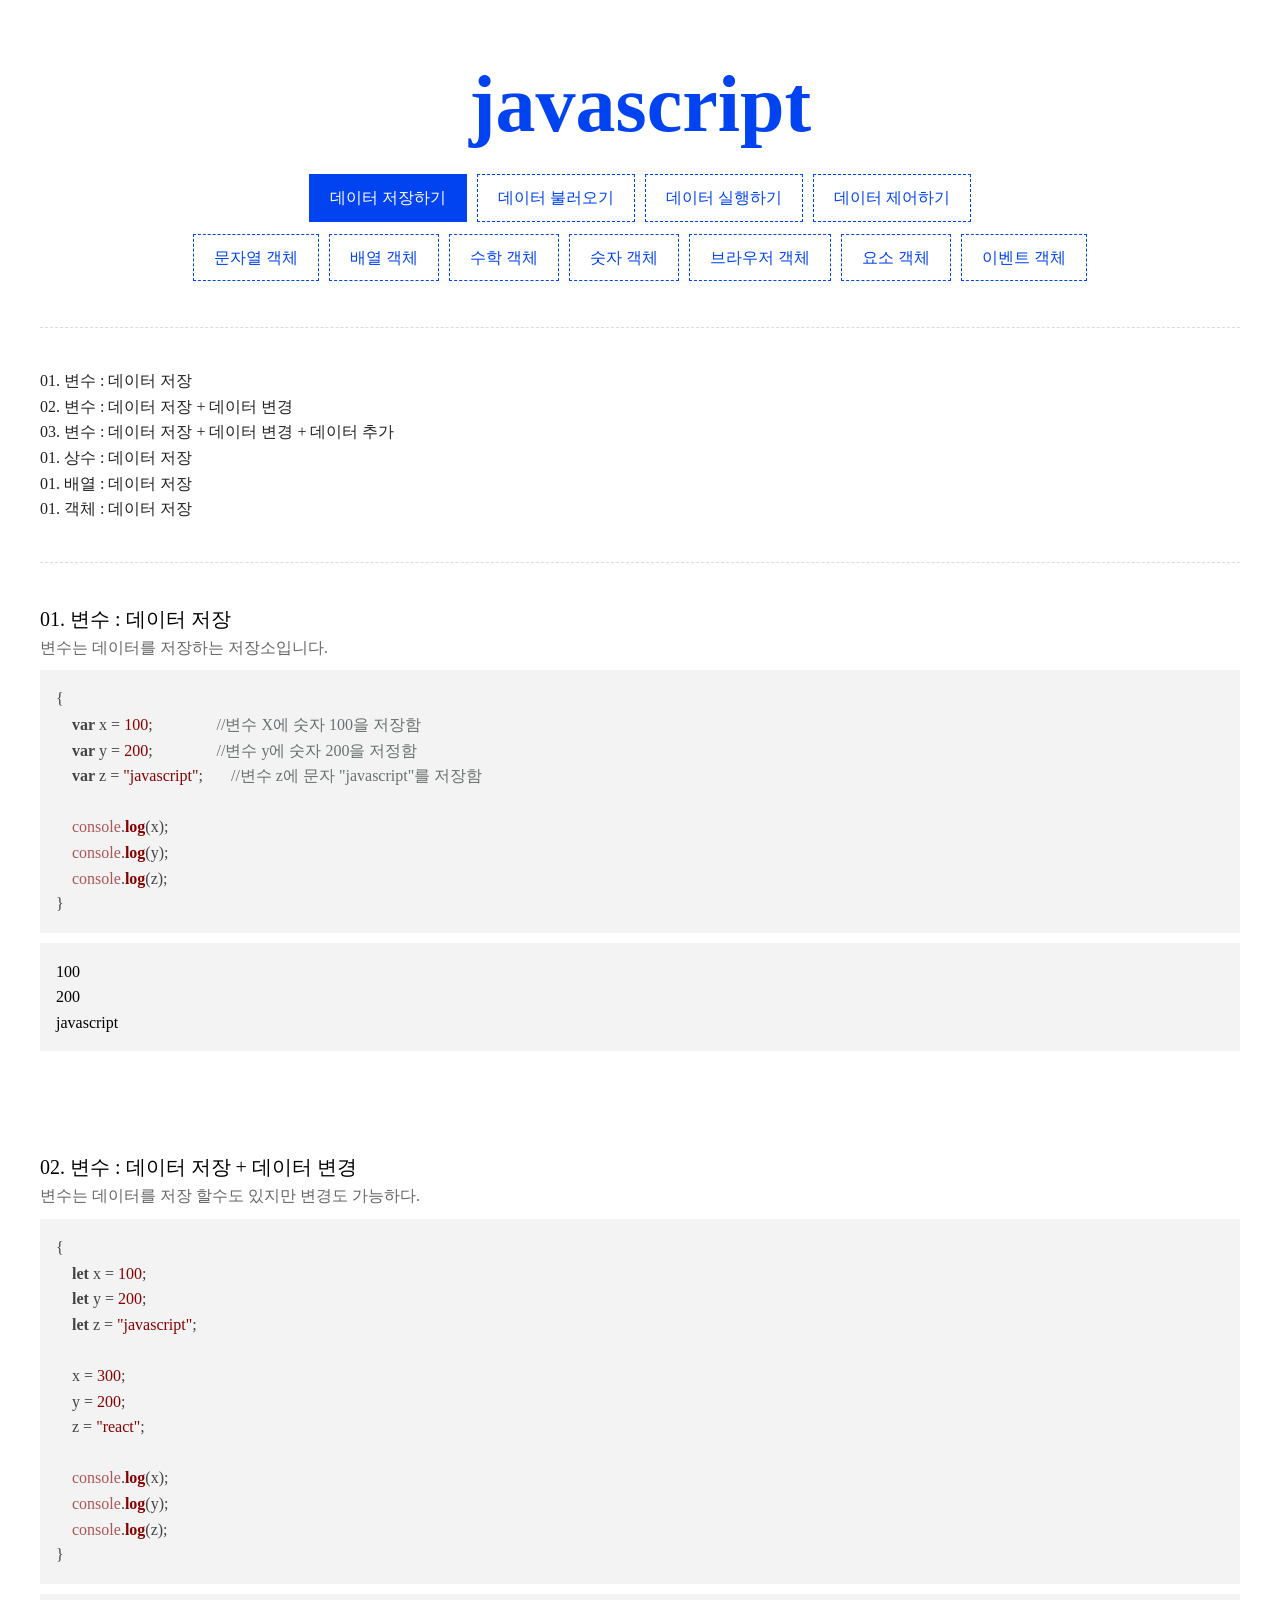
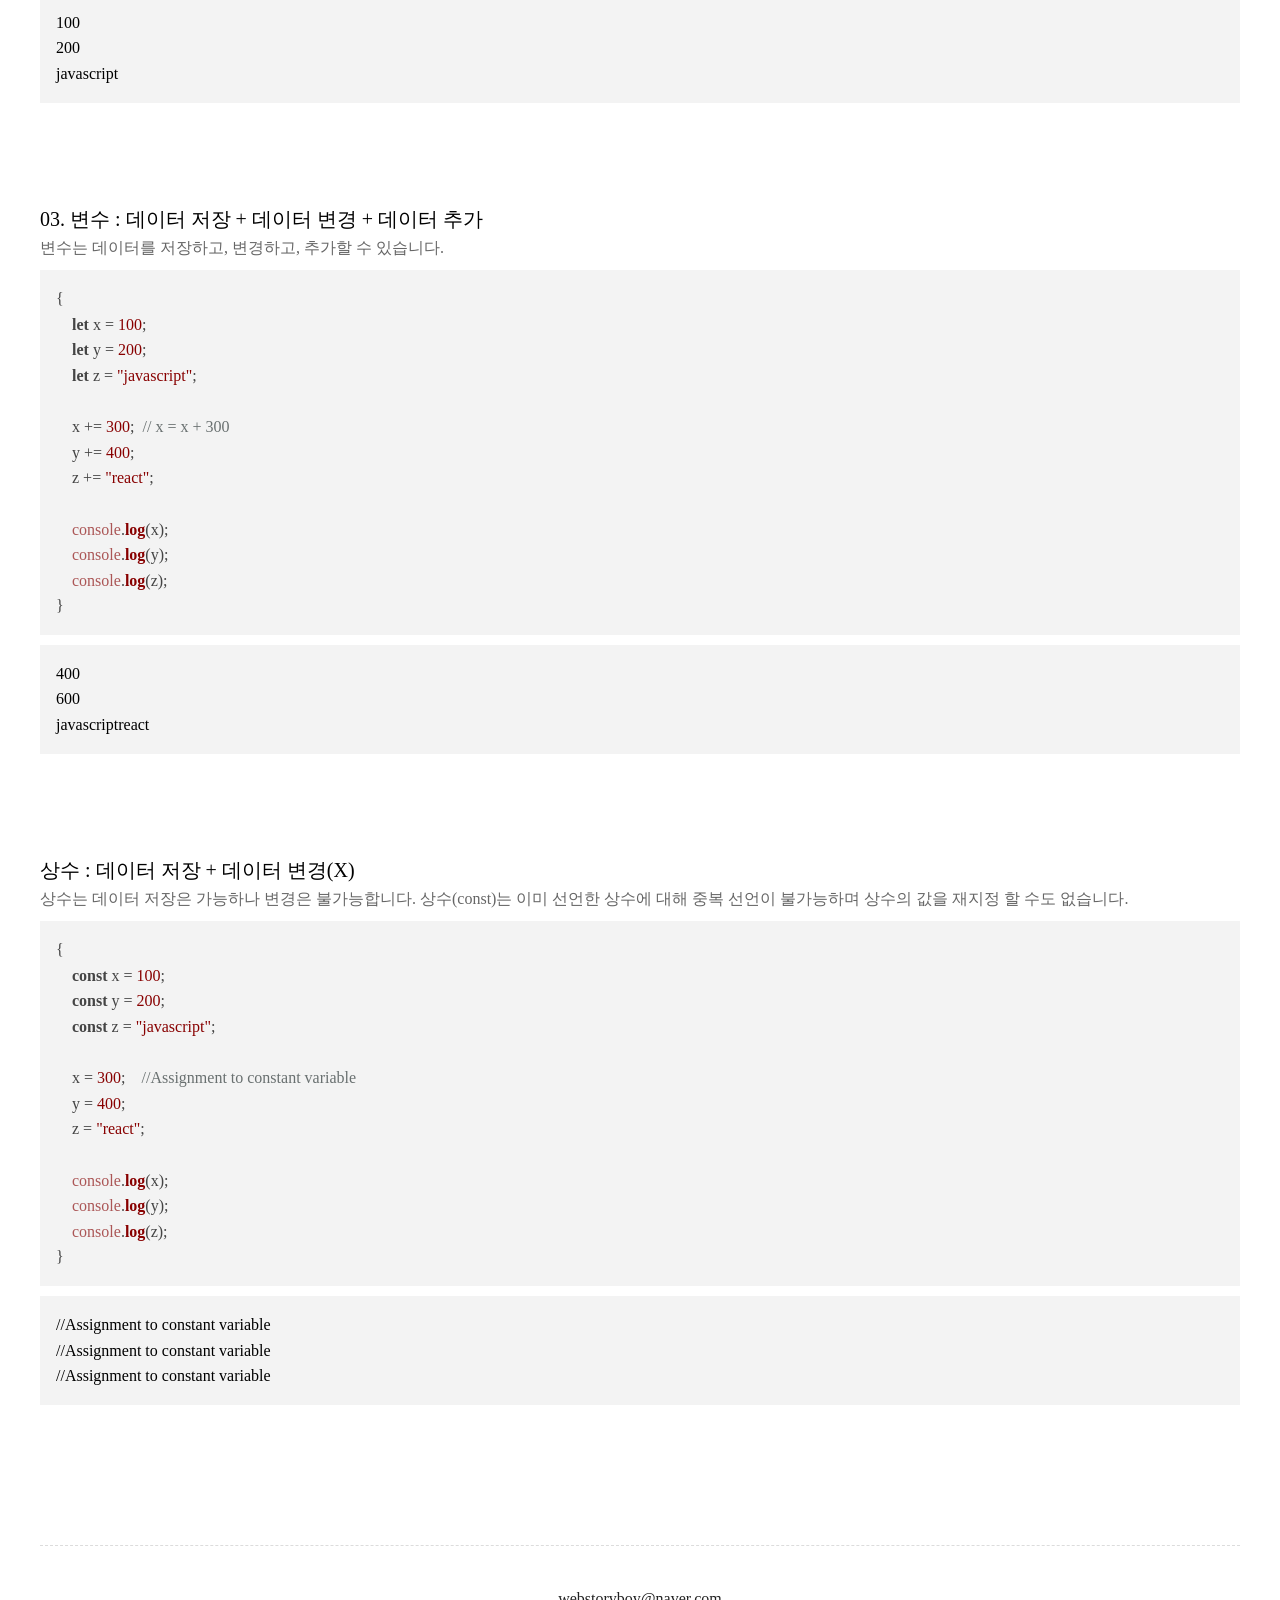
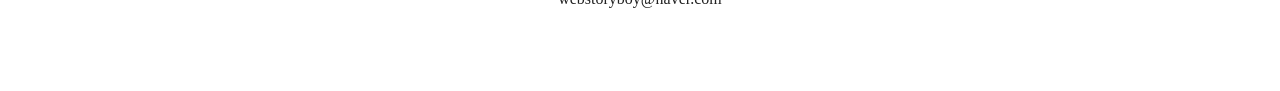
<file: javascript/javascript01.html>
<!DOCTYPE html>
<html lang="ko">
<head>
    <meta charset="UTF-8">
    <meta http-equiv="X-UA-Compatible" content="IE=edge">
    <meta name="viewport" content="width=device-width, initial-scale=1.0">
    <title>Javascript : 데이터 저장하기</title>

    <link rel="stylesheet" href="assets/css/style.css">
    <link rel="stylesheet" href="assets/css/default.min.css">

    <link rel="shortcut icon" href="assets/ico/javascript.ico">
    <link rel="apple-touch-icon" sizes="180x180" href="assets/ico/javascript192x192.png">
    <link rel="icon" type="image/png" sizes="192x192"  href="assets/ico/javascript192x192.png">
</head>
<body>
    <header id="header">
        <h1><a href="index.html">javascript</a></h1>
        <nav>
            <ul>
                <li class="active"><a href="javascript01.html">데이터 저장하기</a></li>
                <li><a href="javascript02.html">데이터 불러오기</a></li>
                <li><a href="javascript03.html">데이터 실행하기</a></li>
                <li><a href="javascript04.html">데이터 제어하기</a></li>
            </ul>
            <ul>
                <li><a href="javascript05.html">문자열 객체</a></li>
                <li><a href="javascript06.html">배열 객체</a></li>
                <li><a href="javascript07.html">수학 객체</a></li>
                <li><a href="javascript08.html">숫자 객체</a></li>
                <li><a href="javascript09.html">브라우저 객체</a></li>
                <li><a href="javascript10.html">요소 객체</a></li>
                <li><a href="javascript11.html">이벤트 객체</a></li>
            </ul>
        </nav>
    </header>
    <!-- //header -->
    
    <main id="main">
        <div class="container">
            <div class="main__menu">
                <ul>
                    <li><a href="#">01. 변수 : 데이터 저장</a></li>
                    <li><a href="#">02. 변수 : 데이터 저장 + 데이터 변경</a></li>
                    <li><a href="#">03. 변수 : 데이터 저장 + 데이터 변경 + 데이터 추가</a></li>

                    <li><a href="#">01. 상수 : 데이터 저장</a></li>
                    <li><a href="#">01. 배열 : 데이터 저장</a></li>
                    <li><a href="#">01. 객체 : 데이터 저장</a></li>
                </ul>
            </div>
            <div class="main__sample">
                <div id="sample01" class="sample">
                    <h3>01. 변수 : 데이터 저장</h3>
                    <p>변수는 데이터를 저장하는 저장소입니다.</p>
                    <div class="script">
<pre><code class="language-js">{
    var x = 100;                //변수 X에 숫자 100을 저장함
    var y = 200;                //변수 y에 숫자 200을 저정함
    var z = "javascript";       //변수 z에 문자 "javascript"를 저장함

    console.log(x);
    console.log(y);
    console.log(z);
}
</code></pre>
                    </div>
                    <div class="result">
                        100<br>
                        200<br>
                        javascript
                    </div>
                </div>
                <!-- //sample01 -->

                <div id="sample02" class="sample">
                    <h3>02. 변수 : 데이터 저장 + 데이터 변경</h3>
                    <p>변수는 데이터를 저장 할수도 있지만 변경도 가능하다.</p>
                    <div class="script">
<pre><code code class="language-js">{
    let x = 100;
    let y = 200;
    let z = "javascript";

    x = 300;
    y = 200;
    z = "react";

    console.log(x);
    console.log(y);
    console.log(z);    
}
</code></pre>
                    </div>
                    <div class="result">
                        100<br>
                        200<br>
                        javascript
                    </div>
                </div>
                <!-- //sample02 -->

                <div id="sample03" class="sample">
                    <h3>03. 변수 : 데이터 저장 + 데이터 변경 + 데이터 추가</h3>
                    <p>변수는 데이터를 저장하고, 변경하고, 추가할 수 있습니다.</p>
                    <div class="script">
<pre><code code class="language-js">{
    let x = 100;
    let y = 200;
    let z = "javascript";

    x += 300;  // x = x + 300
    y += 400; 
    z += "react";

    console.log(x);
    console.log(y);
    console.log(z);
}    
</code></pre>
                    </div>
                    <div class="result">
                        400<br>
                        600<br>
                        javascriptreact
                    </div>
                </div>
                <!-- //sample03 -->

                <div id="sample04" class="sample">
                    <h3>상수 : 데이터 저장 + 데이터 변경(X)</h3>
                    <p>상수는 데이터 저장은 가능하나 변경은 불가능합니다. 상수(const)는 이미 선언한 상수에 대해 중복 선언이 불가능하며 상수의 값을 재지정 할 수도 없습니다.</p>
                    <div class="script">
<pre><code code class="language-js">{
    const x = 100;
    const y = 200;
    const z = "javascript";

    x = 300;    //Assignment to constant variable
    y = 400;
    z = "react";

    console.log(x);
    console.log(y);
    console.log(z);
}    
</code></pre>
                    </div>
                    <div class="result">
                        //Assignment to constant variable<br>
                        //Assignment to constant variable<br>
                        //Assignment to constant variable
                    </div>
                </div>
                <!-- //sample04 -->
                
                <div id="sample05" class="sample"></div>
                <div id="sample06" class="sample"></div>
                <div id="sample07" class="sample"></div>
                <div id="sample08" class="sample"></div>
                <div id="sample09" class="sample"></div>
                <div id="sample10" class="sample"></div>
            </div>
        </div>
    </main>
    <!-- //main -->

    <footer id="footer">
        <a href="mailto:webstoryboy@naver.com">webstoryboy@naver.com</a>
    </footer>
    <!-- //footer -->

    <script src="assets/js/highlight.min.js"></script>
    <script>hljs.highlightAll();</script>
    <script>
        // 01. 변수 : 데이터 저장 
        {
            var x = 100;                //변수 X에 숫자 100을 저장함
            var y = 200;                //변수 y에 숫자 200을 저정함
            var z = "javascript";       //변수 z에 문자 "javascript"를 저장함

            // console.log(x);
            // console.log(y);
            // console.log(z);
        }

        // 02. 변수 : 데이터 저장 + 데이터 변경
        {
            let x = 100;
            let y = 200;
            let z = "javascript";

            x = 300;
            y = 200;
            z = "react";

            // console.log(x);
            // console.log(y);
            // console.log(z);
        }

        // 03. 변수 : 데이터 저장 + 데이터 변경 + 데이터 추가
        {
            let x = 100;
            let y = 200;
            let z = "javascript";

            x += 300;  // x = x + 300
            y += 400; 
            z += "react";

            // console.log(x);
            // console.log(y);
            // console.log(z);
        }

        // 00. 상수 : 데이터 저장 + 데이터 변경(X)
        // 상수는 데이터 저장은 가능하나 변경은 불가능합니다.
        // 상수(const)는 이미 선언한 상수에 대해 중복 선언이 불가능하며
        // 상수의 값을 재지정 할 수도 없습니다.
        {
            const x = 100;
            const y = 200;
            const z = "javascript";

            // x = 300;    //Assignment to constant variable
            // y = 400;
            // z = "react";

            // console.log(x);
            // console.log(y);
            // console.log(z);
        }
    </script>
</body>
</html>
</file>
<file: javascript/assets/css/style.css>
/* 웹폰트 */
@import url('https://webfontworld.github.io/NexonLv1Gothic/NexonLv1Gothic.css');
        
/* 여백 초기화 */
* {
    margin: 0;
    padding: 0;
    font-size: 16px;
    line-height: 1.6;
    font-family: "NexonLv1Gothic";
}

/* 링크 초기화 */
a {
    text-decoration: none;
    color: #222;
}

/* 제목 초기화 */
h1, h2, h3, h4, h5, h6 {
    font-weight: normal;
}

/* 목록 초기화 */
ul, li, ol {
    list-style: none;
}

/* 전체 영역 */
body {
    padding: 40px;
}

/* 헤더 영역 */
#header {
    text-align: center;
    padding-bottom: 40px;
    border-bottom: 1px dashed #dcdcdc;
}
#header h1 a {
    font-size: 80px;
    font-weight: 800;
    color: #0243f1;
}
#header nav ul li {
    display: inline;
}
#header nav ul li a {
    border: 1px dashed #0243f1;
    color: #0243f1;
    padding: 10px 20px;
    margin: 6px 3px;
    display: inline-block;
    transition: background-color 0.3s, color 0.3s;
}
#header nav ul li a:hover {
    background-color: #0243f1;
    color: #fff;
}
#header nav ul li.active a {
    background-color: #0243f1;
    color: #fff;
}

/* 메인 영역 */
#main {
    padding: 40px 0;
    border-bottom: 1px dashed #dcdcdc;
}
.main__menu {
    padding-bottom: 40px;
    border-bottom: 1px dashed #dcdcdc;
}
.main__sample {
    padding-top: 40px;
}
.main__sample .sample {
    margin-top: 100px;
}
.main__sample .sample:first-child {
    margin-top: 0;
}
.main__sample .sample h3 {
    font-size: 20px;
}
.main__sample .sample p {
    margin-bottom: 10px;
    color: #666;
}
.main__sample .result {
    margin-top: 10px;
    background-color: #f3f3f3;
    padding: 1em;
}

/* 푸터 영역 */
#footer {
    padding: 40px;
    text-align: center;
}
</file>
<file: javascript/assets/css/default.min.css>
/*!
  Theme: Default
  Description: Original highlight.js style
  Author: (c) Ivan Sagalaev <maniac@softwaremaniacs.org>
  Maintainer: @highlightjs/core-team
  Website: https://highlightjs.org/
  License: see project LICENSE
  Touched: 2021
*/pre code.hljs{display:block;overflow-x:auto;padding:1em}code.hljs{padding:3px 5px}.hljs{background:#f3f3f3;color:#444}.hljs-comment{color:#697070}.hljs-punctuation,.hljs-tag{color:#444a}.hljs-tag .hljs-attr,.hljs-tag .hljs-name{color:#444}.hljs-attribute,.hljs-doctag,.hljs-keyword,.hljs-meta .hljs-keyword,.hljs-name,.hljs-selector-tag{font-weight:700}.hljs-deletion,.hljs-number,.hljs-quote,.hljs-selector-class,.hljs-selector-id,.hljs-string,.hljs-template-tag,.hljs-type{color:#800}.hljs-section,.hljs-title{color:#800;font-weight:700}.hljs-link,.hljs-operator,.hljs-regexp,.hljs-selector-attr,.hljs-selector-pseudo,.hljs-symbol,.hljs-template-variable,.hljs-variable{color:#ab5656}.hljs-literal{color:#695}.hljs-addition,.hljs-built_in,.hljs-bullet,.hljs-code{color:#397300}.hljs-meta{color:#1f7199}.hljs-meta .hljs-string{color:#38a}.hljs-emphasis{font-style:italic}.hljs-strong{font-weight:700}
</file>
